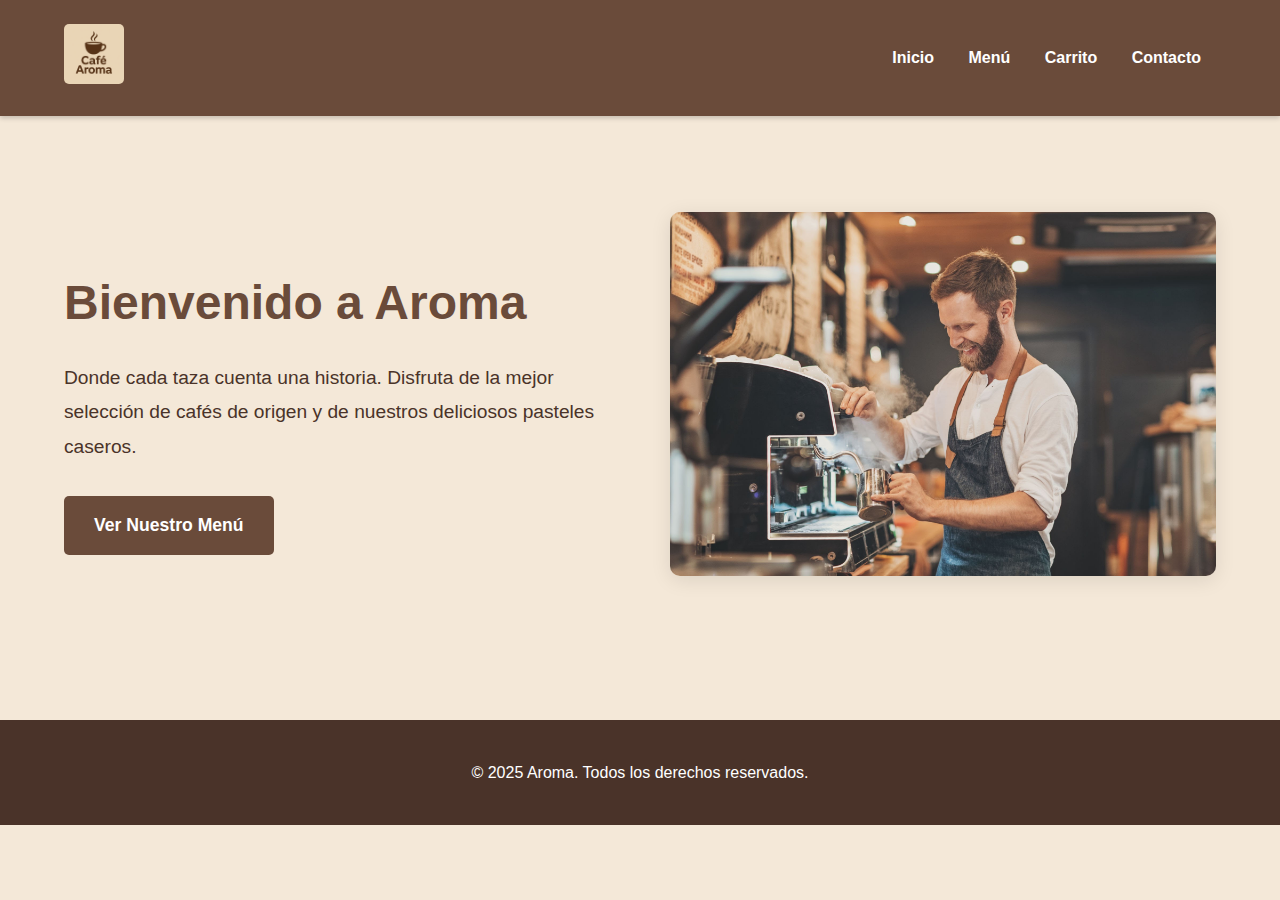
<file: index.html>
<!DOCTYPE html>
<html lang="es">
<head>
    <meta charset="UTF-8">
    <meta name="viewport" content="width=device-width, initial-scale=1.0">
    <title>Aroma - Tu momento de café</title>
    <link rel="stylesheet" href="style.css">
</head>
<body>
    <header>
        <nav>
            <div class="logo-container">
                <img src="img/cafe_aroma_logo.png" alt="Logo de Café Aroma" class="logo">
            </div>
            <div class="nav-links">
                <a href="index.html">Inicio</a>
                <a href="menu.html">Menú</a>
                <a href="carrito.html">Carrito</a>
                <a href="contacto.html">Contacto</a>
            </div>
        </nav>
    </header>
    <main class="home-main">
        <section class="inicio-alternativo">
            <div class="inicio-info">
                <h1>Bienvenido a Aroma</h1>
                <p>Donde cada taza cuenta una historia. Disfruta de la mejor selección de cafés de origen y de nuestros deliciosos pasteles caseros.</p>
                <a href="menu.html" class="cta-button">Ver Nuestro Menú</a>
            </div>
            <div class="inicio-imagen">
                <img src="img/cafe_interior.jpeg" alt="Interior acogedor de Café Aroma">
            </div>
        </section>
    </main>

    <footer>
        <p>&copy; 2025 Aroma. Todos los derechos reservados.</p>
    </footer>
</body>
</html>
</file>
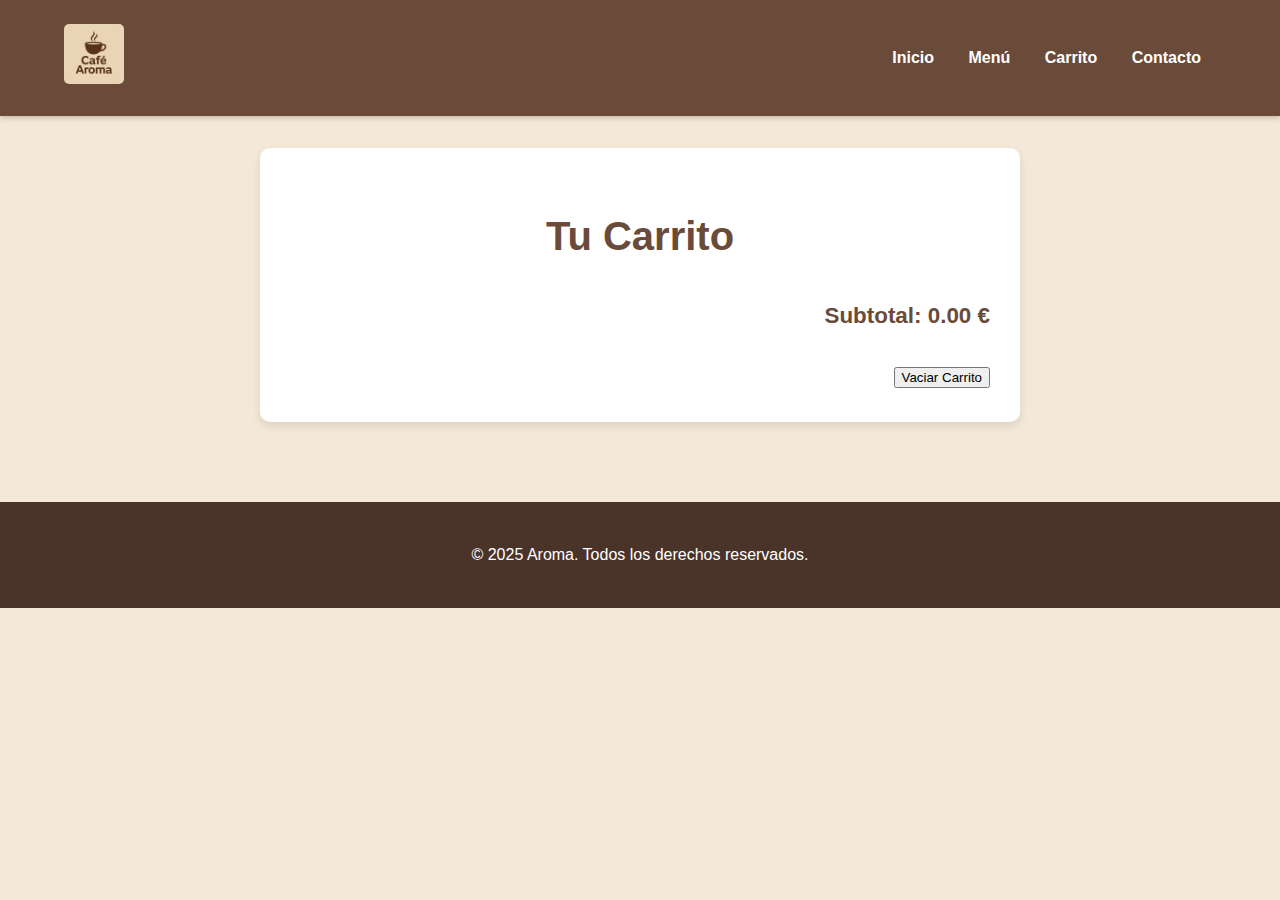
<file: carrito.html>
<!DOCTYPE html>
<html lang="es">
<head>
    <meta charset="UTF-8">
    <meta name="viewport" content="width=device-width, initial-scale=1.0">
    <title>Carrito - Aroma</title>
    <link rel="stylesheet" href="style.css">
</head>
<body>
    <header>
        <nav>
            <div class="logo-container">
                <img src="img/cafe_aroma_logo.png" alt="Logo de Café Aroma" class="logo">
            </div>
            <div class="nav-links">
                <a href="index.html">Inicio</a>
                <a href="menu.html">Menú</a>
                <a href="carrito.html">Carrito</a>
                <a href="contacto.html">Contacto</a>
            </div>
        </nav>
    </header>

    <main>
        <section class="carrito-container">
            <h1>Tu Carrito</h1>
            <ul id="lista-carrito">
                </ul>
            <div class="carrito-total">
                <p>Subtotal: <span id="subtotal">0.00</span> €</p>
                <button id="vaciar-carrito">Vaciar Carrito</button>
            </div>
        </section>
    </main>

    <footer>
        <p>&copy; 2025 Aroma. Todos los derechos reservados.</p>
    </footer>
    <script src="script.js" type="text/javascript"></script>
</body>
</html>
</file>
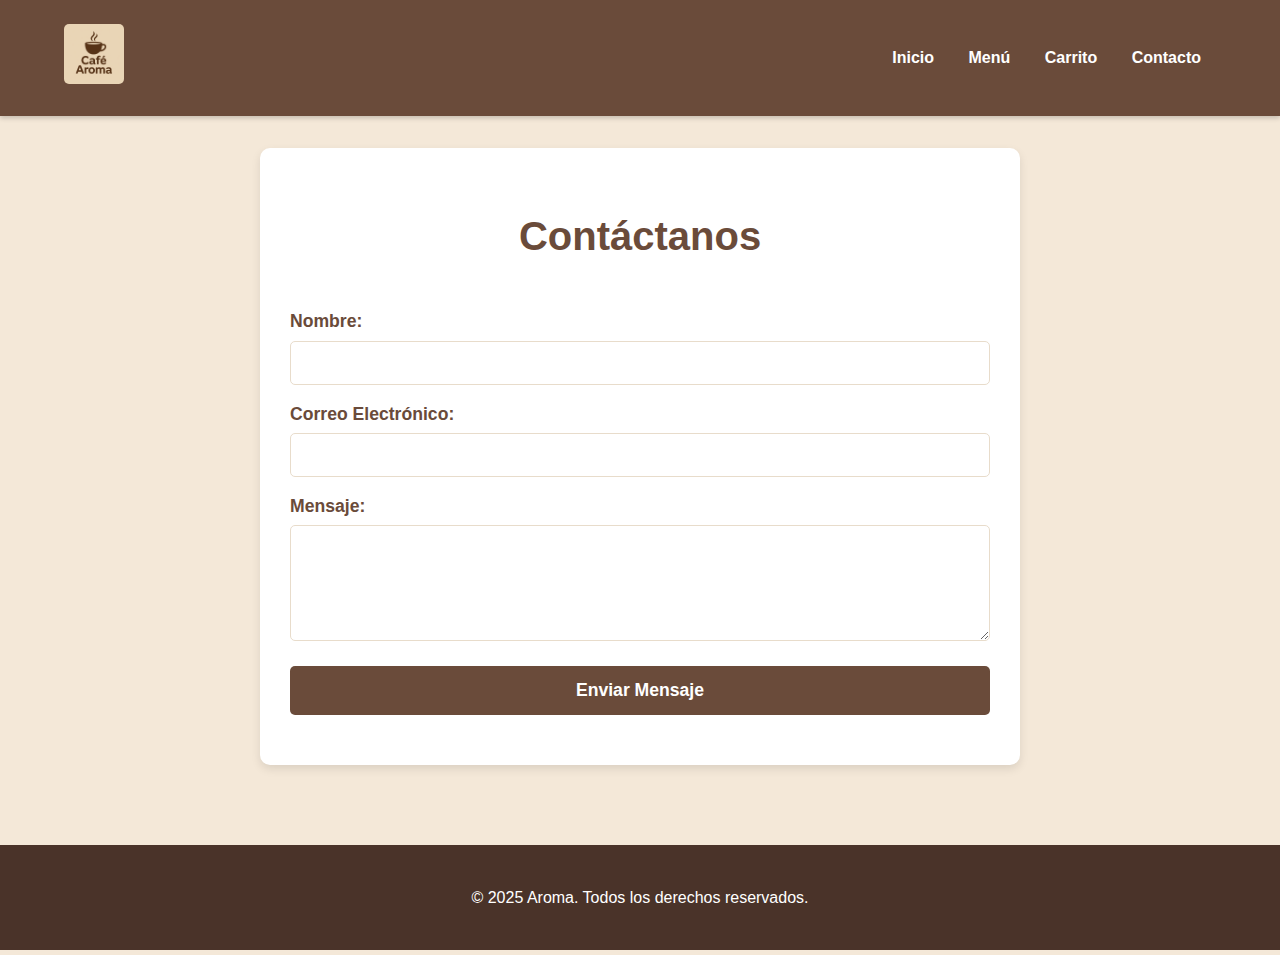
<file: contacto.html>
<!DOCTYPE html>
<html lang="es">
<head>
    <meta charset="UTF-8">
    <meta name="viewport" content="width=device-width, initial-scale=1.0">
    <title>Contacto - Aroma</title>
    <link href="style.css" rel="stylesheet" type="text/css"/>
</head>
<body>
    <header>
        <nav>
            <div class="logo-container">
                <img src="img/cafe_aroma_logo.png" alt="Logo de Café Aroma" class="logo">
            </div>
            <div class="nav-links">
                <a href="index.html">Inicio</a>
                <a href="menu.html">Menú</a>
                <a href="carrito.html">Carrito</a>
                <a href="contacto.html">Contacto</a>
            </div>
        </nav>
    </header>

    <main>
        <section class="contacto">
            <h1>Contáctanos</h1>
            <form id="contact-form">
                <label for="nombre">Nombre:</label>
                <input type="text" id="nombre" name="nombre" required>

                <label for="email">Correo Electrónico:</label>
                <input type="email" id="email" name="email" required>

                <label for="mensaje">Mensaje:</label>
                <textarea id="mensaje" name="mensaje" rows="5" required></textarea>

                <button type="submit">Enviar Mensaje</button>
            </form>
            <p id="mensaje-envio"></p>
        </section>
    </main>

    <footer>
        <p>&copy; 2025 Aroma. Todos los derechos reservados.</p>
    </footer>
    <script src="script.js" type="text/javascript"></script>
</body>
</html>
</file>
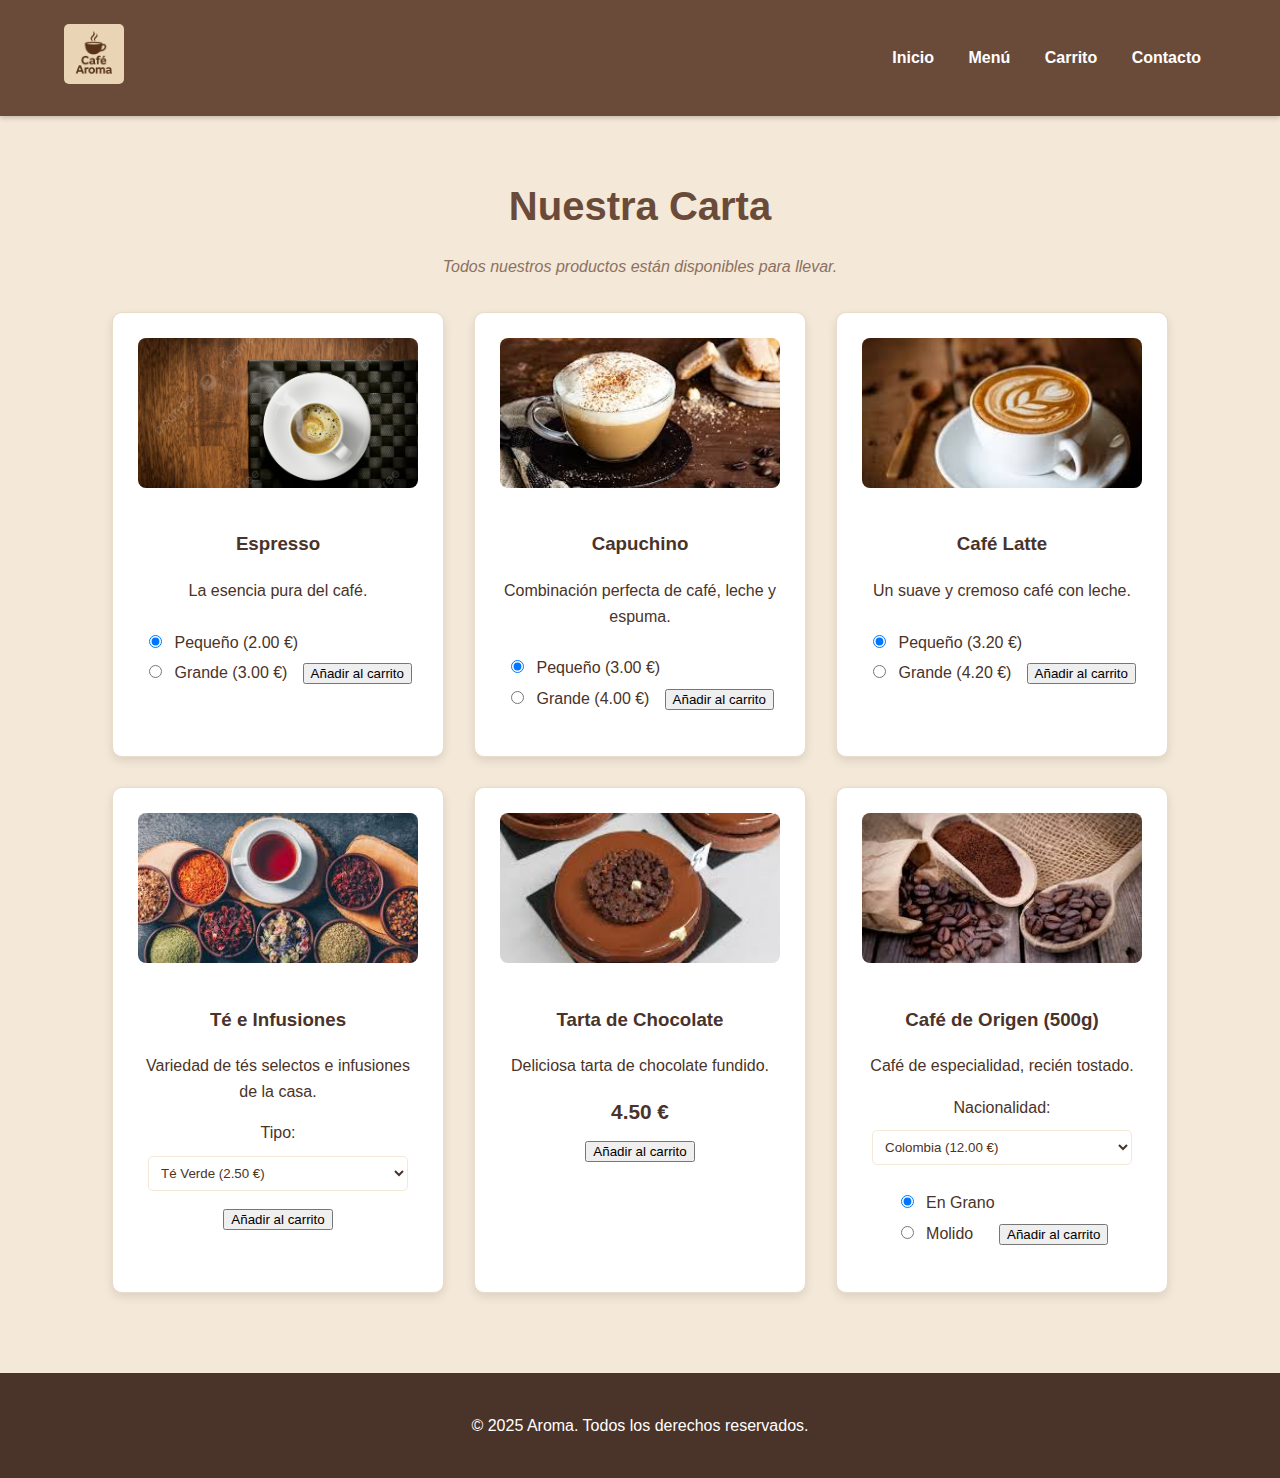
<file: menu.html>
<!DOCTYPE html>
<html lang="es">
<head>
    <meta charset="UTF-8">
    <meta name="viewport" content="width=device-width, initial-scale=1.0">
    <title>Menú - Aroma</title>
    <link href="style.css" rel="stylesheet" type="text/css"/>
</head>
<body>
    <header>
        <nav>
            <div class="logo-container">
                <img src="img/cafe_aroma_logo.png" alt="Logo de Café Aroma" class="logo">
            </div>
            <div class="nav-links">
                <a href="index.html">Inicio</a>
                <a href="menu.html">Menú</a>
                <a href="carrito.html">Carrito</a>
                <a href="contacto.html">Contacto</a>
            </div>
        </nav>
    </header>

    <main>
        <section class="menu">
            <h1>Nuestra Carta</h1>
            <p class="take-away-note">Todos nuestros productos están disponibles para llevar.</p>
            <div class="productos">
                <div class="producto">
                    <img src="img/espresso.jpg" alt="Espresso" class="producto-img">
                    <h3>Espresso</h3>
                    <p>La esencia pura del café.</p>
                    <div class="opciones">
                        <label>
                            <input type="radio" name="espresso-size" value="Pequeño" data-precio="2.00" checked> Pequeño (2.00 €)
                        </label>
                        <label>
                            <input type="radio" name="espresso-size" value="Grande" data-precio="3.00"> Grande (3.00 €)
                        </label>
                    </div>
                    <button class="add-to-cart" data-nombre="Espresso">Añadir al carrito</button>
                </div>

                <div class="producto">
                    <img src="img/capuchino.jpeg" alt="Capuchino" class="producto-img">
                    <h3>Capuchino</h3>
                    <p>Combinación perfecta de café, leche y espuma.</p>
                    <div class="opciones">
                        <label>
                            <input type="radio" name="capuchino-size" value="Pequeño" data-precio="3.00" checked> Pequeño (3.00 €)
                        </label>
                        <label>
                            <input type="radio" name="capuchino-size" value="Grande" data-precio="4.00"> Grande (4.00 €)
                        </label>
                    </div>
                    <button class="add-to-cart" data-nombre="Capuchino">Añadir al carrito</button>
                </div>

                <div class="producto">
                    <img src="img/cafe_latte.jpeg" alt="Café Latte" class="producto-img">
                    <h3>Café Latte</h3>
                    <p>Un suave y cremoso café con leche.</p>
                    <div class="opciones">
                        <label>
                            <input type="radio" name="latte-size" value="Pequeño" data-precio="3.20" checked> Pequeño (3.20 €)
                        </label>
                        <label>
                            <input type="radio" name="latte-size" value="Grande" data-precio="4.20"> Grande (4.20 €)
                        </label>
                    </div>
                    <button class="add-to-cart" data-nombre="Café Latte">Añadir al carrito</button>
                </div>

                <div class="producto">
                    <img src="img/te_hierbas.jpeg" alt="Té e infusiones" class="producto-img">
                    <h3>Té e Infusiones</h3>
                    <p>Variedad de tés selectos e infusiones de la casa.</p>
                    <label for="te-select">Tipo:</label>
                    <select id="te-select" class="te-select">
                        <option value="Té Verde" data-precio="2.50">Té Verde (2.50 €)</option>
                        <option value="Té Negro" data-precio="2.50">Té Negro (2.50 €)</option>
                        <option value="Infusión de Hierbas" data-precio="2.80">Infusión de Hierbas (2.80 €)</option>
                    </select>
                    <button class="add-to-cart" data-nombre="Té e Infusiones">Añadir al carrito</button>
                </div>
                
                <div class="producto">
                    <img src="img/tartas.jpeg" alt="Tartas" class="producto-img">
                    <h3>Tarta de Chocolate</h3>
                    <p>Deliciosa tarta de chocolate fundido.</p>
                    <span class="precio">4.50 €</span>
                    <button class="add-to-cart" data-nombre="Tarta de Chocolate" data-precio="4.50">Añadir al carrito</button>
                </div>
                
                <div class="producto">
                    <img src="img/cafe_grano2.jpeg" alt="Paquete de café en grano o molido" class="producto-img">
                    <h3>Café de Origen (500g)</h3>
                    <p>Café de especialidad, recién tostado.</p>
                    <label for="nacionalidad">Nacionalidad:</label>
                    <select class="nacionalidad-select">
                        <option value="Colombia" data-precio="12.00">Colombia (12.00 €)</option>
                        <option value="Etiopía" data-precio="13.50">Etiopía (13.50 €)</option>
                        <option value="Brasil" data-precio="11.00">Brasil (11.00 €)</option>
                    </select>

                    <div class="opciones">
                        <label>
                            <input type="radio" name="grano-formato" value="En Grano" checked> En Grano
                        </label>
                        <label>
                            <input type="radio" name="grano-formato" value="Molido"> Molido
                        </label>
                    </div>

                    <button class="add-to-cart" data-nombre="Café de Origen">Añadir al carrito</button>
                </div>
            </div>
        </section>
    </main>

    <footer>
        <p>&copy; 2025 Aroma. Todos los derechos reservados.</p>
    </footer>
    <script src="script.js" type="text/javascript"></script>
</body>
</html>
</file>
<file: style.css>
/*
 * Hoja de Estilos de Café Aroma
 */

/* --- Estilos Generales --- */

:root {
    --color-marron-oscuro: #6a4b3a;
    --color-marron-texto: #4a3329;
    --color-beige-claro: #f4e8d8;
    --color-blanco: #fff;
    --color-rojo-eliminar: #d9534f;
    --color-accent: #8c7161;
}

body {
    font-family: 'Segoe UI', Tahoma, Geneva, Verdana, sans-serif;
    margin: 0;
    padding: 0;
    background-color: var(--color-beige-claro);
    color: var(--color-marron-texto);
    line-height: 1.6;
    scroll-behavior: smooth;
}

/* --- Estilos del Encabezado (Header) y Navegación --- */

header {
    background-color: var(--color-marron-oscuro);
    color: var(--color-blanco);
    padding: 1rem 0;
    text-align: center;
    box-shadow: 0 2px 5px rgba(0,0,0,0.2);
}

header nav {
    display: flex;
    justify-content: space-between;
    align-items: center;
    padding: 0.5rem 5%;
    max-width: 1200px;
    margin: 0 auto;
}

.logo {
    height: 60px;
    border-radius: 5px;
}

.nav-links a {
    color: var(--color-blanco);
    text-decoration: none;
    margin: 0 15px;
    font-weight: 600;
    transition: color 0.3s ease-in-out;
}

.nav-links a:hover {
    color: var(--color-beige-claro);
}

main {
    padding: 2rem 5%;
    max-width: 1200px;
    margin: 0 auto;
}

/* --- ESTILOS DE LA PÁGINA DE INICIO (INDEX) --- */

.inicio-alternativo {
    display: flex;
    flex-wrap: wrap;
    align-items: center;
    gap: 40px;
    padding: 4rem 0;
}

.inicio-info {
    flex: 1;
    min-width: 300px;
    padding-right: 20px;
}

.inicio-info h1 {
    font-size: 3rem;
    color: var(--color-marron-oscuro);
    margin-bottom: 1rem;
}

.inicio-info p {
    font-size: 1.2rem;
    line-height: 1.8;
    margin-bottom: 2rem;
}

.inicio-imagen {
    flex: 1;
    min-width: 300px;
    box-shadow: 0 4px 20px rgba(0, 0, 0, 0.1);
    border-radius: 10px;
    overflow: hidden;
}

.inicio-imagen img {
    width: 100%;
    height: auto;
    display: block;
}

.cta-button {
    display: inline-block;
    background-color: var(--color-marron-oscuro);
    color: var(--color-blanco);
    padding: 15px 30px;
    border-radius: 5px;
    text-decoration: none;
    font-weight: bold;
    font-size: 1.1rem;
    transition: background-color 0.3s ease-in-out;
    border: none;
    cursor: pointer;
}

.cta-button:hover {
    background-color: var(--color-accent);
}

/* --- Estilos del Menú (Carta) --- */

.menu {
    text-align: center;
}

.menu h1 {
    font-size: 2.5rem;
    color: var(--color-marron-oscuro);
    margin-bottom: 1rem;
}

.take-away-note {
    font-style: italic;
    color: #8c7161;
    margin-bottom: 2rem;
}

.productos {
    display: flex;
    flex-wrap: wrap;
    justify-content: center;
    gap: 30px;
}

.producto {
    background-color: var(--color-blanco);
    border: 1px solid #e8dccb;
    border-radius: 10px;
    padding: 25px;
    width: 280px;
    box-shadow: 0 4px 10px rgba(0,0,0,0.1);
    transition: transform 0.2s ease-in-out;
    text-align: center;
}

.producto:hover {
    transform: translateY(-5px);
}

.producto-img {
    width: 100%;
    height: 150px;
    object-fit: cover;
    border-radius: 8px;
    margin-bottom: 15px;
}

.precio {
    font-weight: bold;
    color: var(--color-marron-texto);
    font-size: 1.3rem;
    display: block;
    margin-bottom: 10px;
}

.opciones {
    margin-top: 10px;
    margin-bottom: 15px;
    text-align: left;
    display: inline-block;
}

.opciones label {
    display: block;
    margin-bottom: 5px;
    cursor: pointer;
}

.opciones input[type="radio"] {
    margin-right: 8px;
}

.producto select {
    width: calc(100% - 20px);
    padding: 8px;
    border-radius: 5px;
    border: 1px solid var(--color-beige-claro);
    margin-top: 10px;
    margin-bottom: 15px;
    background-color: var(--color-blanco);
    color: var(--color-marron-texto);
}

/* --- Formulario de Contacto --- */

.contacto {
    background-color: var(--color-blanco);
    border-radius: 10px;
    padding: 30px;
    max-width: 700px;
    margin: 0 auto;
    box-shadow: 0 4px 10px rgba(0,0,0,0.1);
}

.contacto h1 {
    font-size: 2.5rem;
    color: var(--color-marron-oscuro);
    margin-bottom: 1.5rem;
    text-align: center;
}

.contacto form {
    display: flex;
    flex-direction: column;
}

.contacto label {
    margin-top: 15px;
    margin-bottom: 5px;
    font-weight: bold;
    color: var(--color-marron-oscuro);
    font-size: 1.1rem;
}

.contacto input, .contacto textarea {
    padding: 12px;
    border: 1px solid #e8dccb;
    border-radius: 5px;
    font-size: 1rem;
    color: var(--color-marron-texto);
}

.contacto input:focus, .contacto textarea:focus {
    outline: none;
    border-color: #8c7161;
    box-shadow: 0 0 5px rgba(139, 113, 97, 0.3);
}

.contacto button[type="submit"] {
    background-color: var(--color-marron-oscuro);
    color: var(--color-blanco);
    border: none;
    padding: 14px;
    border-radius: 5px;
    cursor: pointer;
    margin-top: 25px;
    font-size: 1.1rem;
    font-weight: bold;
    transition: background-color 0.3s ease-in-out;
}

.contacto button[type="submit"]:hover {
    background-color: #8c7161;
}

#mensaje-envio {
    text-align: center;
    margin-top: 20px;
    font-weight: bold;
    font-size: 1.1rem;
}

/* --- ESTILOS DEL CARRITO (MEJORADOS CON +/-) --- */

.carrito-container {
    background-color: var(--color-blanco);
    border-radius: 10px;
    padding: 30px;
    max-width: 700px;
    margin: 0 auto;
    box-shadow: 0 4px 10px rgba(0,0,0,0.1);
}

.carrito-container h1 {
    font-size: 2.5rem;
    color: var(--color-marron-oscuro);
    margin-bottom: 1.5rem;
    text-align: center;
}

#lista-carrito {
    list-style-type: none;
    padding: 0;
}

#lista-carrito li {
    display: flex;
    justify-content: space-between;
    align-items: center;
    flex-wrap: wrap;
    padding: 15px 10px;
    border-bottom: 1px solid #e8dccb;
}

.nombre-producto {
    flex-basis: 100%;
    font-weight: bold;
    margin-bottom: 10px;
    color: var(--color-marron-texto);
    font-size: 1.1rem;
}

.controles-cantidad {
    display: flex;
    align-items: center;
}

.controles-cantidad .cantidad-item {
    margin: 0 12px;
    font-weight: bold;
    font-size: 1.1rem;
}

.btn-sumar, .btn-restar {
    background-color: var(--color-accent);
    color: var(--color-blanco);
    border: none;
    padding: 5px 10px;
    border-radius: 5px;
    cursor: pointer;
    font-weight: bold;
    transition: background-color 0.3s ease-in-out;
}

.btn-sumar:hover, .btn-restar:hover {
    background-color: var(--color-marron-oscuro);
}

.total-producto {
    font-weight: bold;
    color: var(--color-marron-oscuro);
    font-size: 1.1rem;
}

.eliminar-item {
    background-color: var(--color-rojo-eliminar);
    color: var(--color-blanco);
    border: none;
    padding: 8px 12px;
    border-radius: 5px;
    cursor: pointer;
    font-size: 0.9rem;
    transition: background-color 0.3s ease-in-out;
}

.eliminar-item:hover {
    background-color: #c9302c;
}

.carrito-total {
    text-align: right;
    margin-top: 30px;
    font-size: 1.4rem;
    font-weight: bold;
    color: var(--color-marron-oscuro);
}

.carrito-acciones {
    display: flex;
    justify-content: space-between;
    margin-top: 20px;
}

.btn-secundario {
    background-color: #8c7161;
    color: var(--color-blanco);
    border: none;
    padding: 15px 20px;
    border-radius: 5px;
    cursor: pointer;
    font-size: 1rem;
    font-weight: bold;
    transition: background-color 0.3s ease-in-out;
}

.btn-secundario:hover {
    background-color: var(--color-marron-oscuro);
}

/* --- Pie de Página (Footer) --- */

footer {
    text-align: center;
    padding: 1.5rem 0;
    background-color: var(--color-marron-texto);
    color: var(--color-blanco);
    margin-top: 3rem;
    width: 100%;
}

/* --- Responsive para Móviles --- */

@media (max-width: 768px) {
    header nav {
        flex-direction: column;
        padding: 1rem 5%;
    }

    .nav-links {
        margin-top: 15px;
        display: flex;
        flex-wrap: wrap;
        justify-content: center;
        gap: 10px;
    }

    .nav-links a {
        margin: 0 5px;
    }
    
    .inicio-alternativo {
        flex-direction: column;
        text-align: center;
    }

    .inicio-info {
        padding-right: 0;
    }

    .productos {
        flex-direction: column;
        align-items: center;
    }

    .producto {
        width: 90%;
        max-width: 350px;
    }

    .carrito-container, .contacto {
        padding: 20px;
    }
    
    /* Para el carrito en móvil */
    #lista-carrito li {
        justify-content: center;
        gap: 10px;
    }
    .nombre-producto {
        text-align: center;
    }
    .total-producto {
        flex-basis: 100%;
        text-align: center;
        margin-top: 10px;
    }
}
</file>
